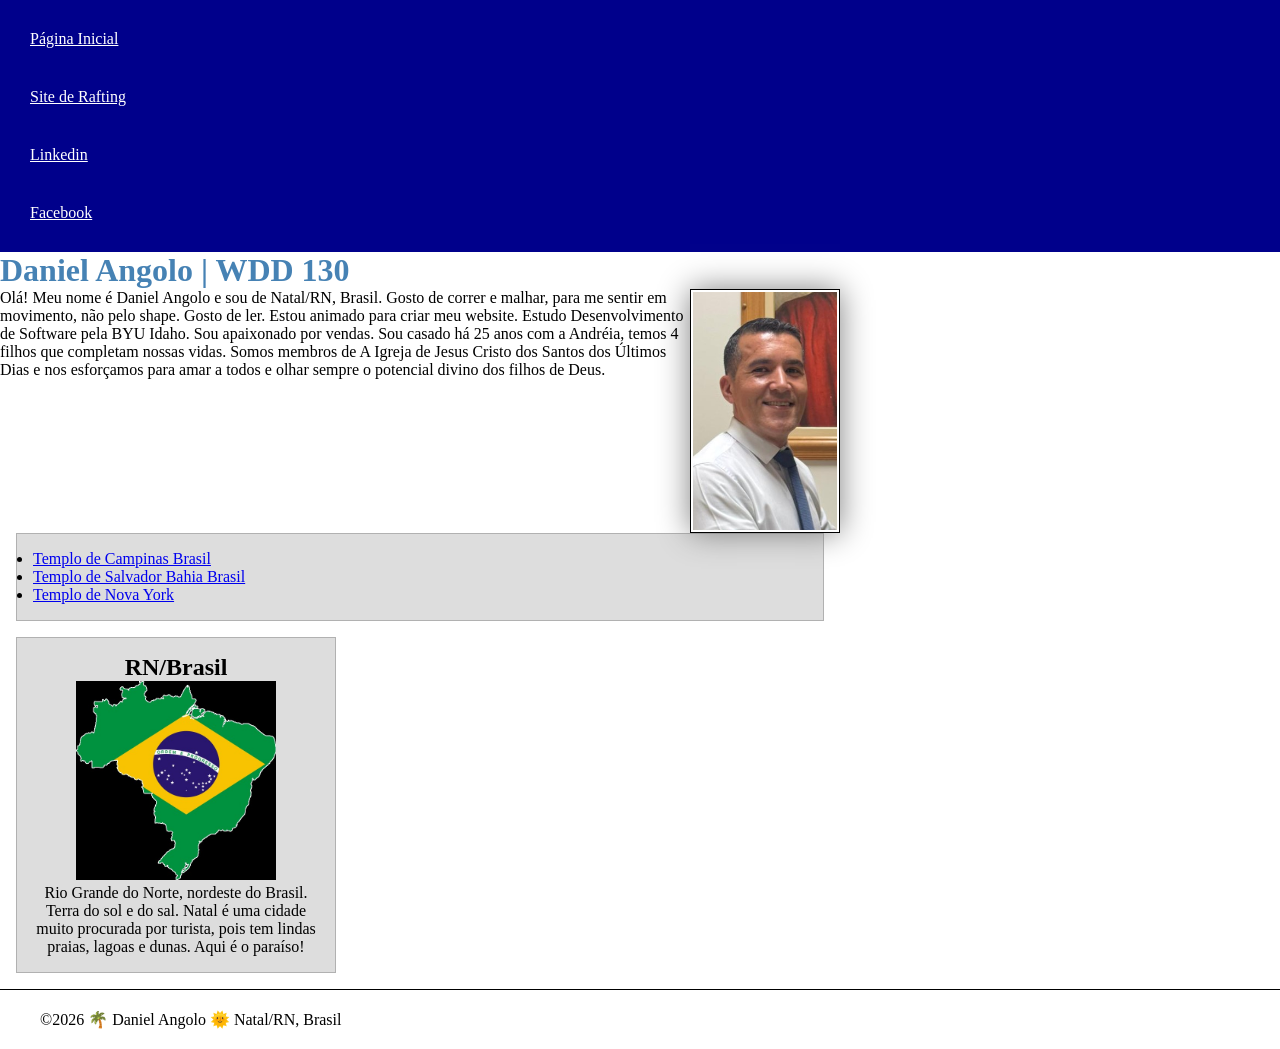
<file: index.html>
<!DOCTYPE html>
<html lang="pt-br">

<head>
    <meta charset="UTF-8">
    <meta name="viewport" content="width=device-width, initial-scale=1.0">
    <title>Daniel Angolo | WDD 130</title>
    <meta name="description"
      content="Site com meu progresso de aprendizado html e css. Atualizado conforme aprendo novos conteúdos.">
    <meta name="author" content="Daniel Angolo">
    <link rel="stylesheet" href="estilos/estilos.css">
</head>

<body>
    <header>
        <nav>
            <a href="#">Página Inicial</a>
            <a href="wwr/">Site de Rafting</a>
            <a href="https://www.linkedin.com/in/daniel-angolo">Linkedin</a>
            <a href="https://www.facebook.com">Facebook</a>
        </nav>
    </header>
    <main>
        <h1>Daniel Angolo | WDD 130</h1>
        <img src="imagens/perfil.jpg" alt="Olá, meu nome é Daniel Angolo" width="200">
        <p>Olá! Meu nome é Daniel Angolo e sou de Natal/RN, Brasil. Gosto de correr e malhar,
            para me sentir em movimento, não pelo shape. Gosto de ler. Estou animado para criar
            meu website.
            Estudo Desenvolvimento de Software pela BYU Idaho. Sou apaixonado por vendas.
            Sou casado há 25 anos com a Andréia, temos 4 filhos que completam nossas vidas. Somos
            membros de A Igreja de Jesus Cristo dos Santos dos Últimos Dias e nos esforçamos para
            amar a todos e olhar sempre o potencial divino dos filhos de Deus.
        </p>
        <ul class="caixa">
            <li><a href="https://www.churchofjesuschrist.org/temples/details/campinas-brazil-temple?lang=por"
                  target="_blank">Templo de Campinas Brasil</a>
            </li>
            <li><a href="https://www.churchofjesuschrist.org/temples/details/salvador-brazil-temple?lang=por"
                  target="_blank">Templo de Salvador Bahia Brasil</a>
            </li>
            <li><a href="https://www.churchofjesuschrist.org/temples/details/manhattan-new-york-temple?lang=por"
                  target="_blank">Templo de Nova York</a>
            </li>
        </ul>
    </main>
    <aside class="caixa">
        <h2>RN/Brasil</h2>
        <img src="imagens/mapa-do-brasil.jpg" alt="">
        <p>Rio Grande do Norte, nordeste do Brasil. Terra do sol e do sal. Natal é uma cidade muito
            procurada por turista, pois tem lindas praias, lagoas e dunas. Aqui é o paraíso!</p>
    </aside>
    <footer>
        <p>&copy;2026 🌴 Daniel Angolo 🌞 Natal/RN, Brasil</p>
    </footer>
</body>

</html>
</file>
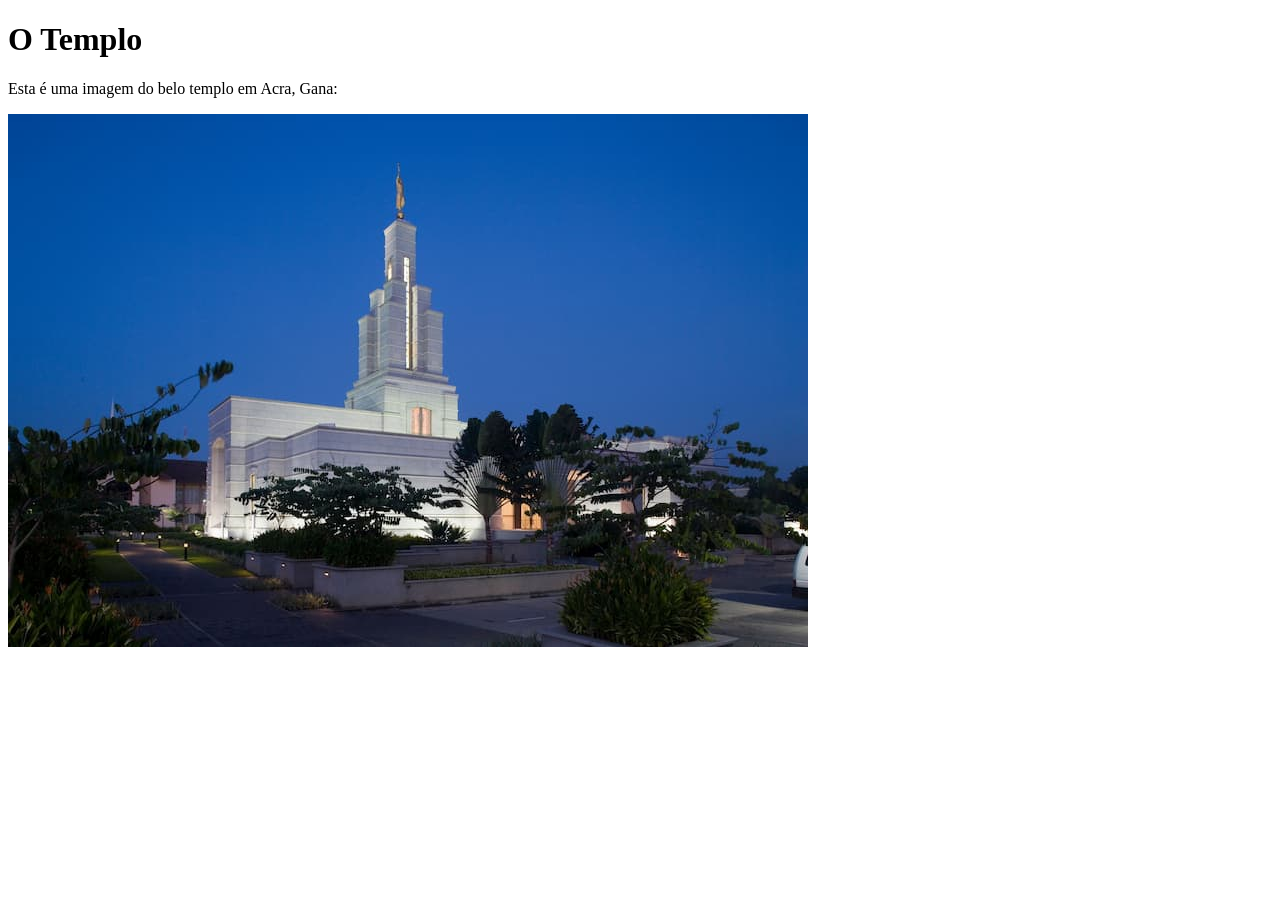
<file: semana01/imagens.html>
<!DOCTYPE html>
<html lang="pt-br">

<head>
    <meta charset="UTF-8">
    <meta name="viewport" content="width=device-width, initial-scale=1.0">
    <title>Imagem do Templo</title>
</head>

<body>
    <h1>O Templo</h1>
    <p>Esta é uma imagem do belo templo em Acra, Gana:</p>
    <img src="imagens/templo-pequeno.jpg" alt="O Templo de Acra, Gana">

</body>

</html>
</file>
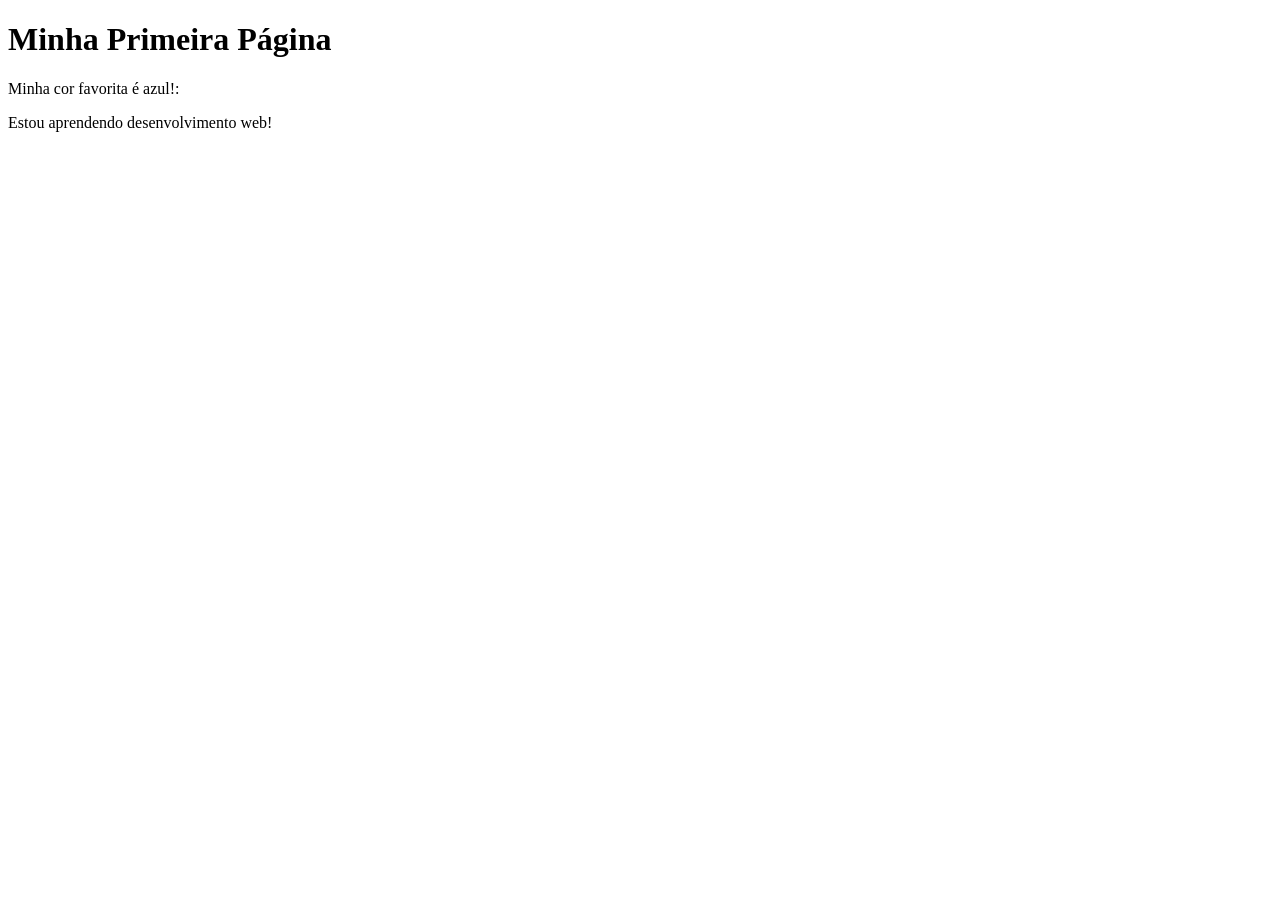
<file: semana01/primeira-pagina.html>
<!DOCTYPE html>
<html lang="pt-br">
<head>
    <meta charset="UTF-8">
    <meta name="viewport" content="width=device-width, initial-scale=1.0">
    <title>Minha Primeira Página</title>
</head>
<body>
    <h1>Minha Primeira Página</h1>
    <p>Minha cor favorita é azul!: </p>
    <p>Estou aprendendo desenvolvimento web! </p>
</body>
</html>
</file>
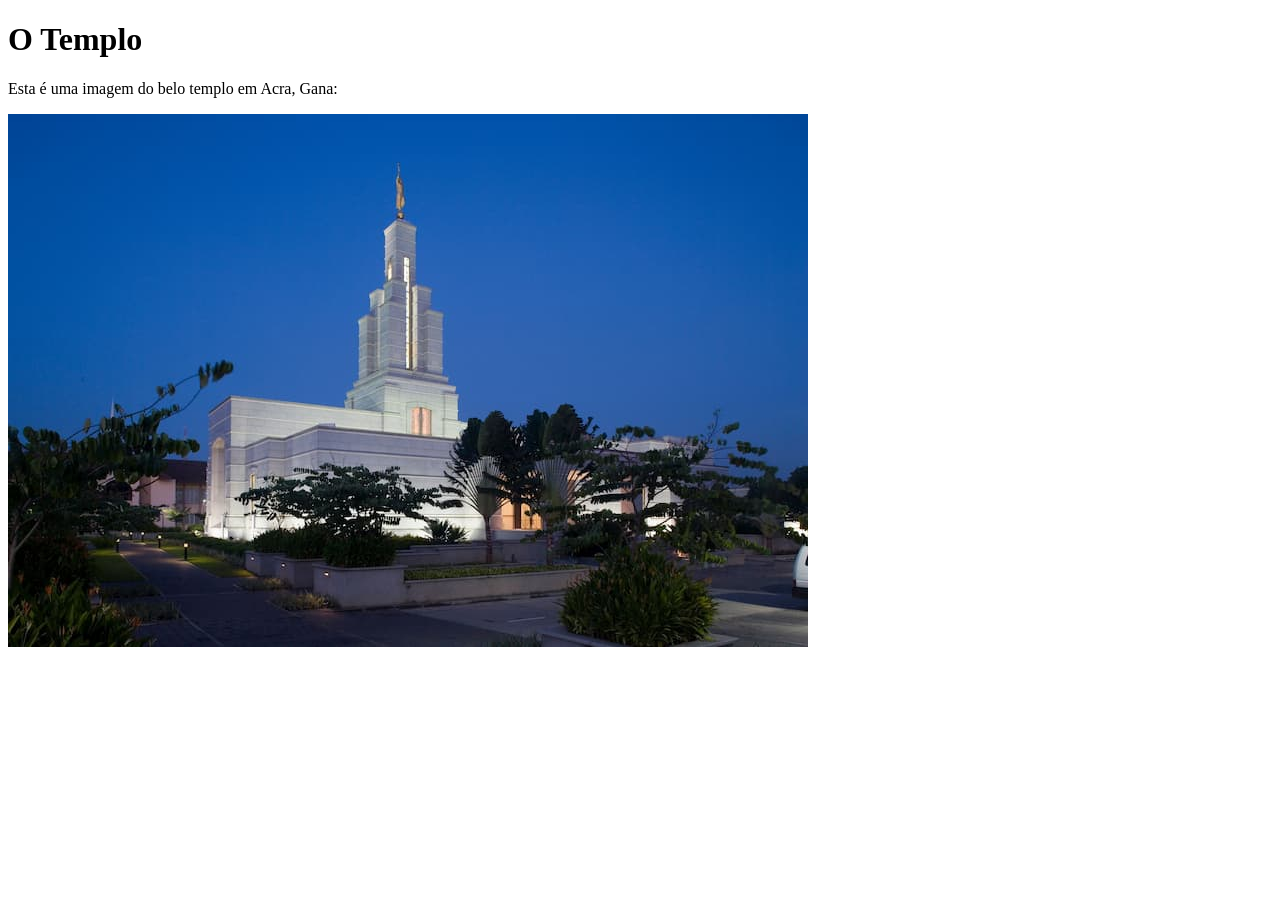
<file: semana01/solucao-imagens.html>
<!DOCTYPE html>
<html lang="pt-br">
<head>
    <meta charset="UTF-8">
    <meta name="viewport" content="width=device-width, initial-scale=1.0">
    <title>Imagem do Templo</title>
</head>
<body>
    <h1>O Templo</h1>
    <p>Esta é uma imagem do belo templo em Acra, Gana:</p>
    <img src="imagens/templo-pequeno.jpg" alt="Templo de Acra, Gana">

</body>
</html>
</file>
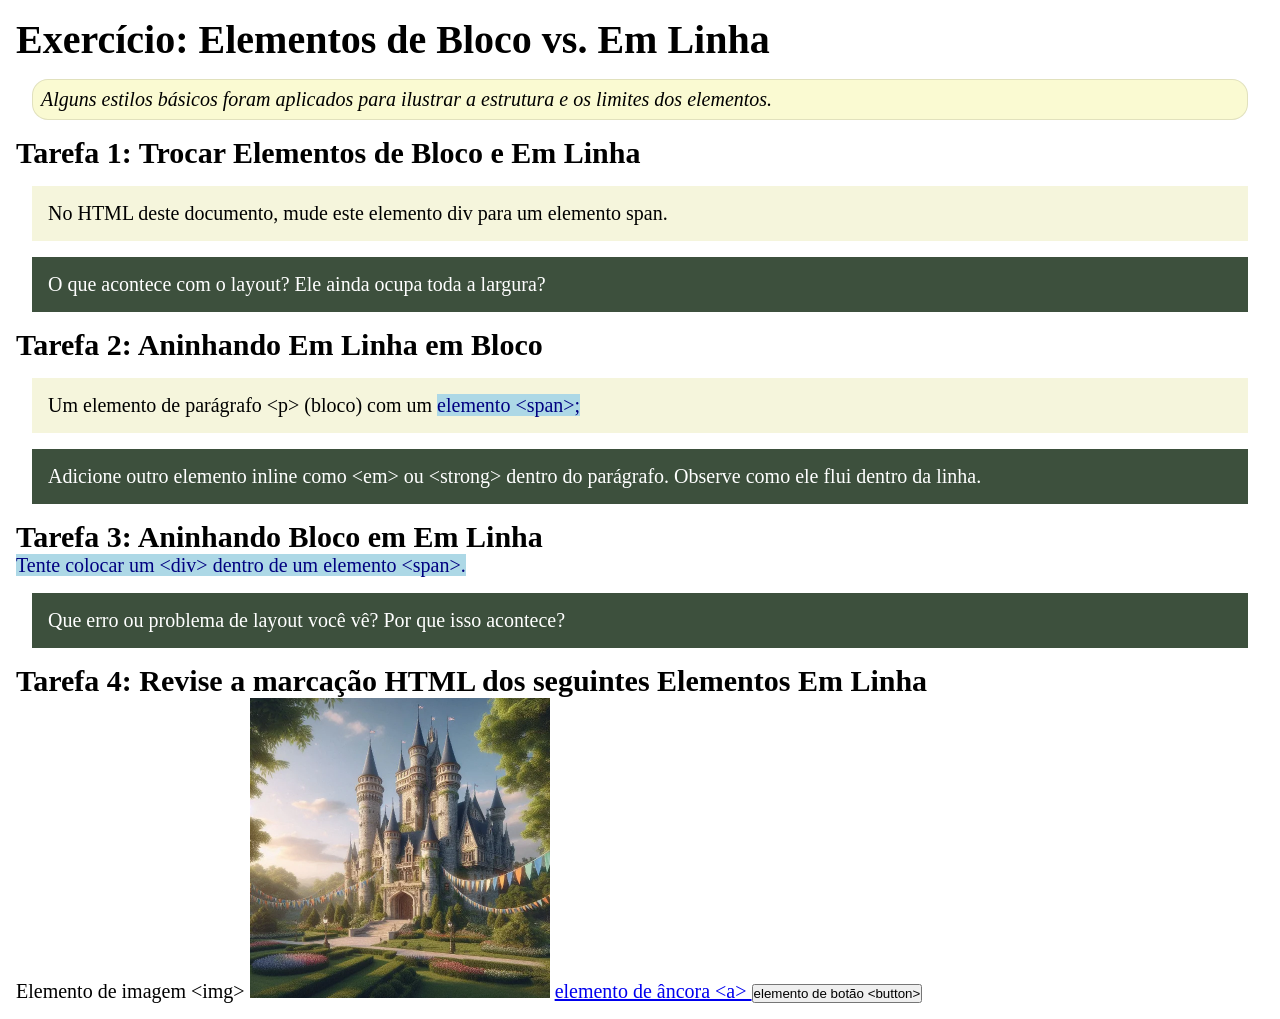
<file: semana02/bloco-vs-inline.html>
<!DOCTYPE html>
<html lang="pt-br">

<head>
    <meta charset="UTF-8">
    <meta name="viewport" content="width=device-width, initial-scale=1.0">
    <title>Exercício: Elementos de Bloco vs. Inline</title>
    <link rel="stylesheet" href="estilos/bloco-vs-inline.css">
</head>

<body>
    <main>
        <h1>Exercício: Elementos de Bloco vs. Em Linha</h1>
        <p class="note">Alguns estilos básicos foram aplicados para ilustrar a estrutura e os limites dos elementos.</p>

        <h2>Tarefa 1: Trocar Elementos de Bloco e Em Linha</h2>
        <div>No HTML deste documento, mude este elemento div para um elemento span.</div>

        <p class="question">O que acontece com o layout? Ele ainda ocupa toda a largura?</p>

        <h2>Tarefa 2: Aninhando Em Linha em Bloco</h2>
        <p>Um elemento de parágrafo &lt;p&gt; (bloco) com um <span>elemento &lt;span&gt;;</span></p>
        <p class="question">Adicione outro elemento inline como &lt;em&gt; ou &lt;strong&gt; dentro do parágrafo.
            Observe como ele flui dentro da linha.</p>

        <h2>Tarefa 3: Aninhando Bloco em Em Linha</h2>
        <span>Tente colocar um &lt;div&gt; dentro de um elemento &lt;span&gt;.</span>
        <p class="question">Que erro ou problema de layout você vê? Por que isso acontece?</p>


        <h2>Tarefa 4: Revise a marcação HTML dos seguintes Elementos Em Linha</h2>
        Elemento de imagem &lt;img&gt;
        <img src="imagens/castelo.webp" alt="imagem (imagens estão em linha)" width="300" height="300">
        <a href="https://churchofjesuschrist.org">elemento de âncora &lt;a&gt; </a>
        <button type="button">elemento de botão &lt;button&gt;</button>
    </main>
</body>

</html>
</file>
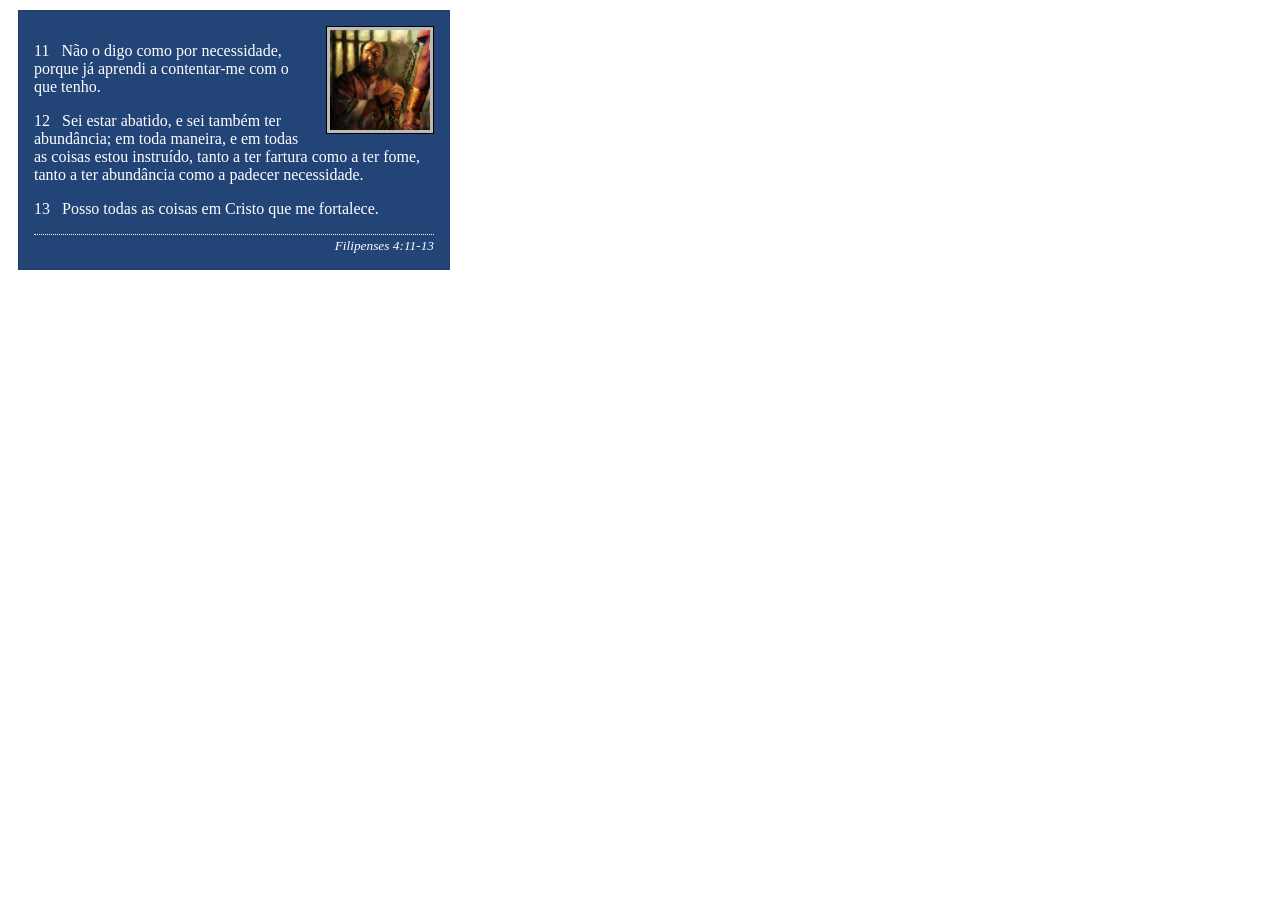
<file: semana02/box-model-solucao.html>
<!DOCTYPE html>
<html lang="pt-br">

<head>
    <meta charset="UTF-8">
    <meta name="viewport" content="width=device-width, initial-scale=1.0">
    <title>Atividade de Box Model</title>
    <link rel="stylesheet" href="estilos/box-model-solucao.css">
</head>

<body>
    <main>
        <div class="callout">
            <img src="imagens/apostolo-paulo-preso.webp" alt="Apóstolo Paulo - Preso em Roma" width="200" height="200">
            <blockquote>
                <p>11 &nbsp; Não o digo como por necessidade, porque já aprendi a contentar-me com o que tenho.</p>
                <p>12 &nbsp; Sei estar abatido, e sei também ter abundância; em toda maneira, e em todas as coisas estou
                    instruído, tanto a ter fartura como a ter fome, tanto a ter abundância como a padecer necessidade.
                </p>
                <p>13 &nbsp; Posso todas as coisas em Cristo que me fortalece.</p>
            </blockquote>
            <cite>Filipenses 4:11-13</cite>
        </div>
    </main>
</body>

</html>
</file>
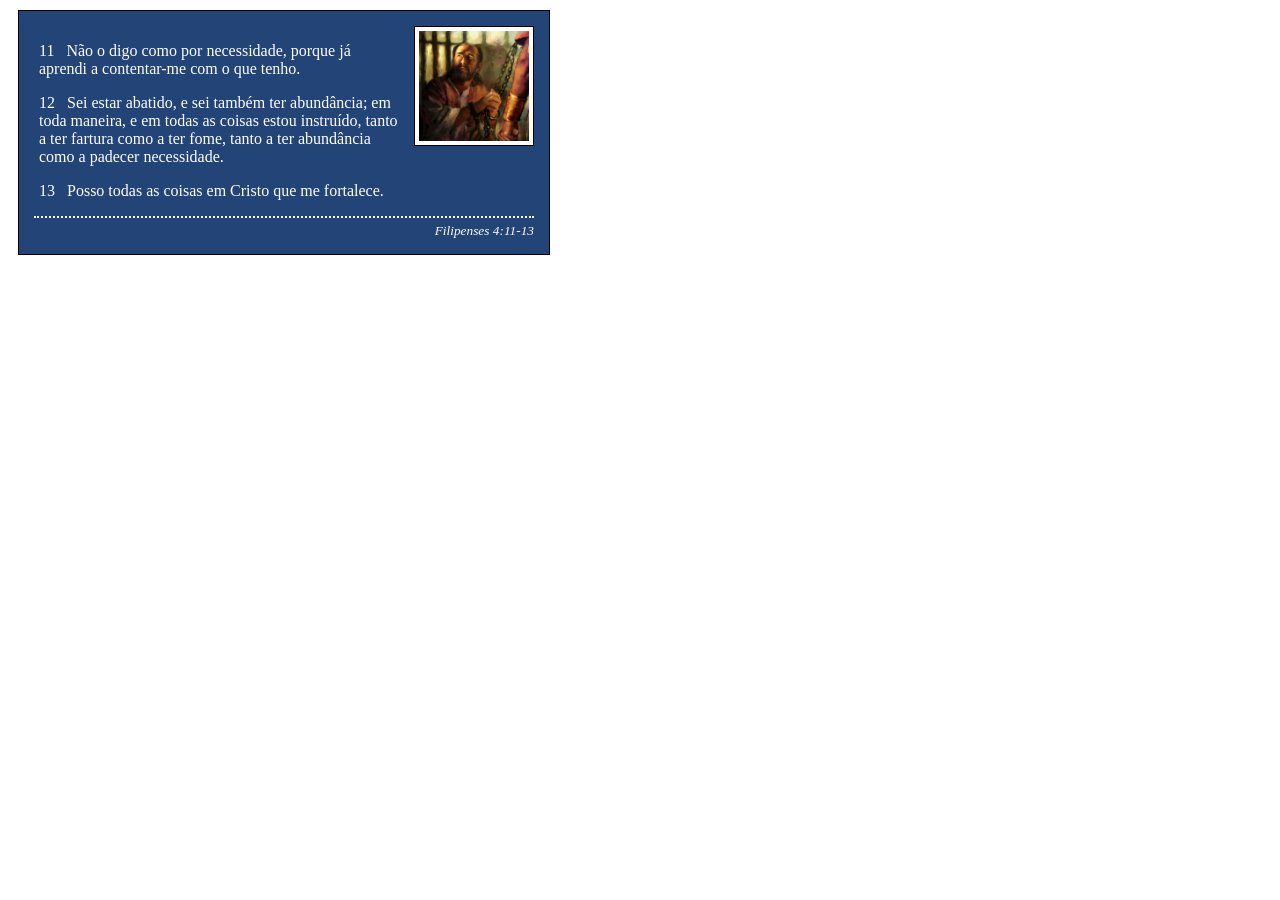
<file: semana02/box-model.html>
<!DOCTYPE html>
<html lang="pt-br">

<head>
    <meta charset="UTF-8">
    <meta name="viewport" content="width=device-width, initial-scale=1.0">
    <title>Atividade de Box Model</title>
    <link rel="stylesheet" href="estilos/box-model.css">
</head>

<body>
    <main>
        <div class="callout">
            <img src="imagens/apostolo-paulo-preso.webp" alt="Apóstolo Paulo - Preso em Roma"
              width="200" height="200">
            <blockquote>
                <p>11 &nbsp; Não o digo como por necessidade, porque já aprendi a contentar-me com o
                    que tenho.</p>
                <p>12 &nbsp; Sei estar abatido, e sei também ter abundância; em toda maneira, e em
                    todas as coisas estou instruído, tanto a ter fartura como a ter fome, tanto a
                    ter abundância como a padecer necessidade.</p>
                <p>13 &nbsp; Posso todas as coisas em Cristo que me fortalece.</p>
            </blockquote>
            <cite>Filipenses 4:11-13</cite>
        </div>
    </main>
</body>

</html>
</file>
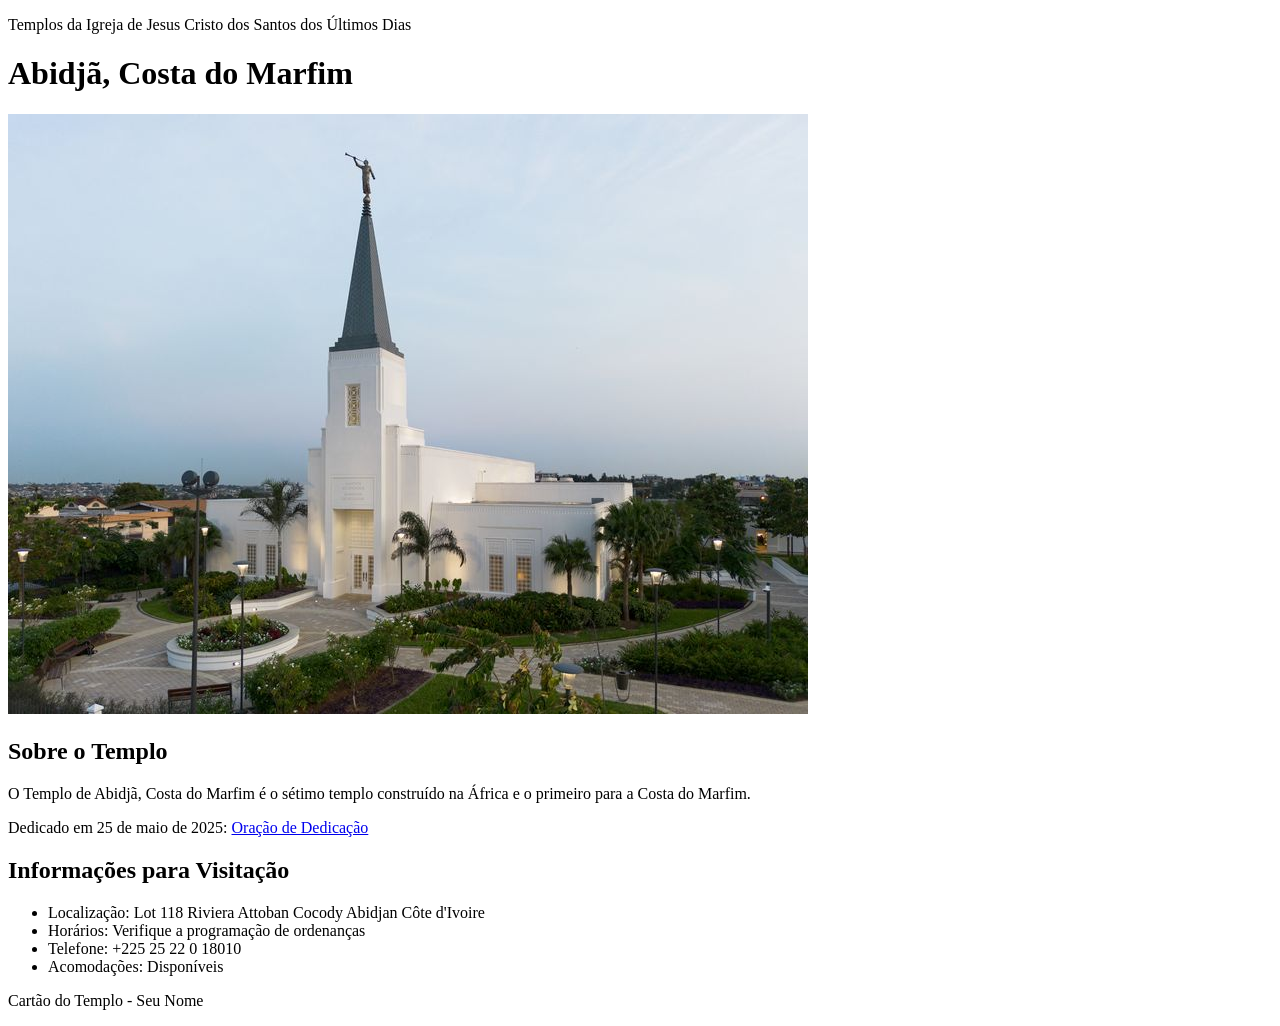
<file: semana02/templo.html>
<!DOCTYPE html>
<html lang="pt-br">

<head>
    <meta charset="UTF-8">
    <meta name="viewport" content="width=device-width, initial-scale=1.0">
    <title>Cartão do Templo - Abidjã, Costa do Marfim</title>
</head>

<body>
    <header>
        <p>Templos da Igreja de Jesus Cristo dos Santos dos Últimos Dias</p>
    </header>
    <main>
        <h1>Abidjã, Costa do Marfim</h1>
        <picture>
            <img src="imagens/abidja-costa-do-marfim.jpeg" alt="Templo de Abidjã, Costa do Marfim">
        </picture>
        <section>
            <h2>Sobre o Templo</h2>
            <p>O Templo de Abidjã, Costa do Marfim é o sétimo templo construído na África e o primeiro para a Costa do Marfim.</p>
            <p>Dedicado em 25 de maio de 2025: <a
                    href="https://www.churchofjesuschrist.org/temples/dedicatory-prayer/abidjan-ivory-coast-temple/2025-05-25?lang=eng"
                    target="_blank" rel="noopener noreferrer">Oração de Dedicação</a></p>
        </section>
        <section>
            <h2>Informações para Visitação</h2>
            <ul>
                <li>Localização: Lot 118 Riviera Attoban Cocody Abidjan Côte d'Ivoire</li>
                <li>Horários: Verifique a programação de ordenanças</li>
                <li>Telefone: +225 25 22 0 18010</li>
                <li>Acomodações: Disponíveis</li>
            </ul>
        </section>
    </main>
    <footer>
        <p>Cartão do Templo - Seu Nome</p>
    </footer>
</body>

</html>
</file>
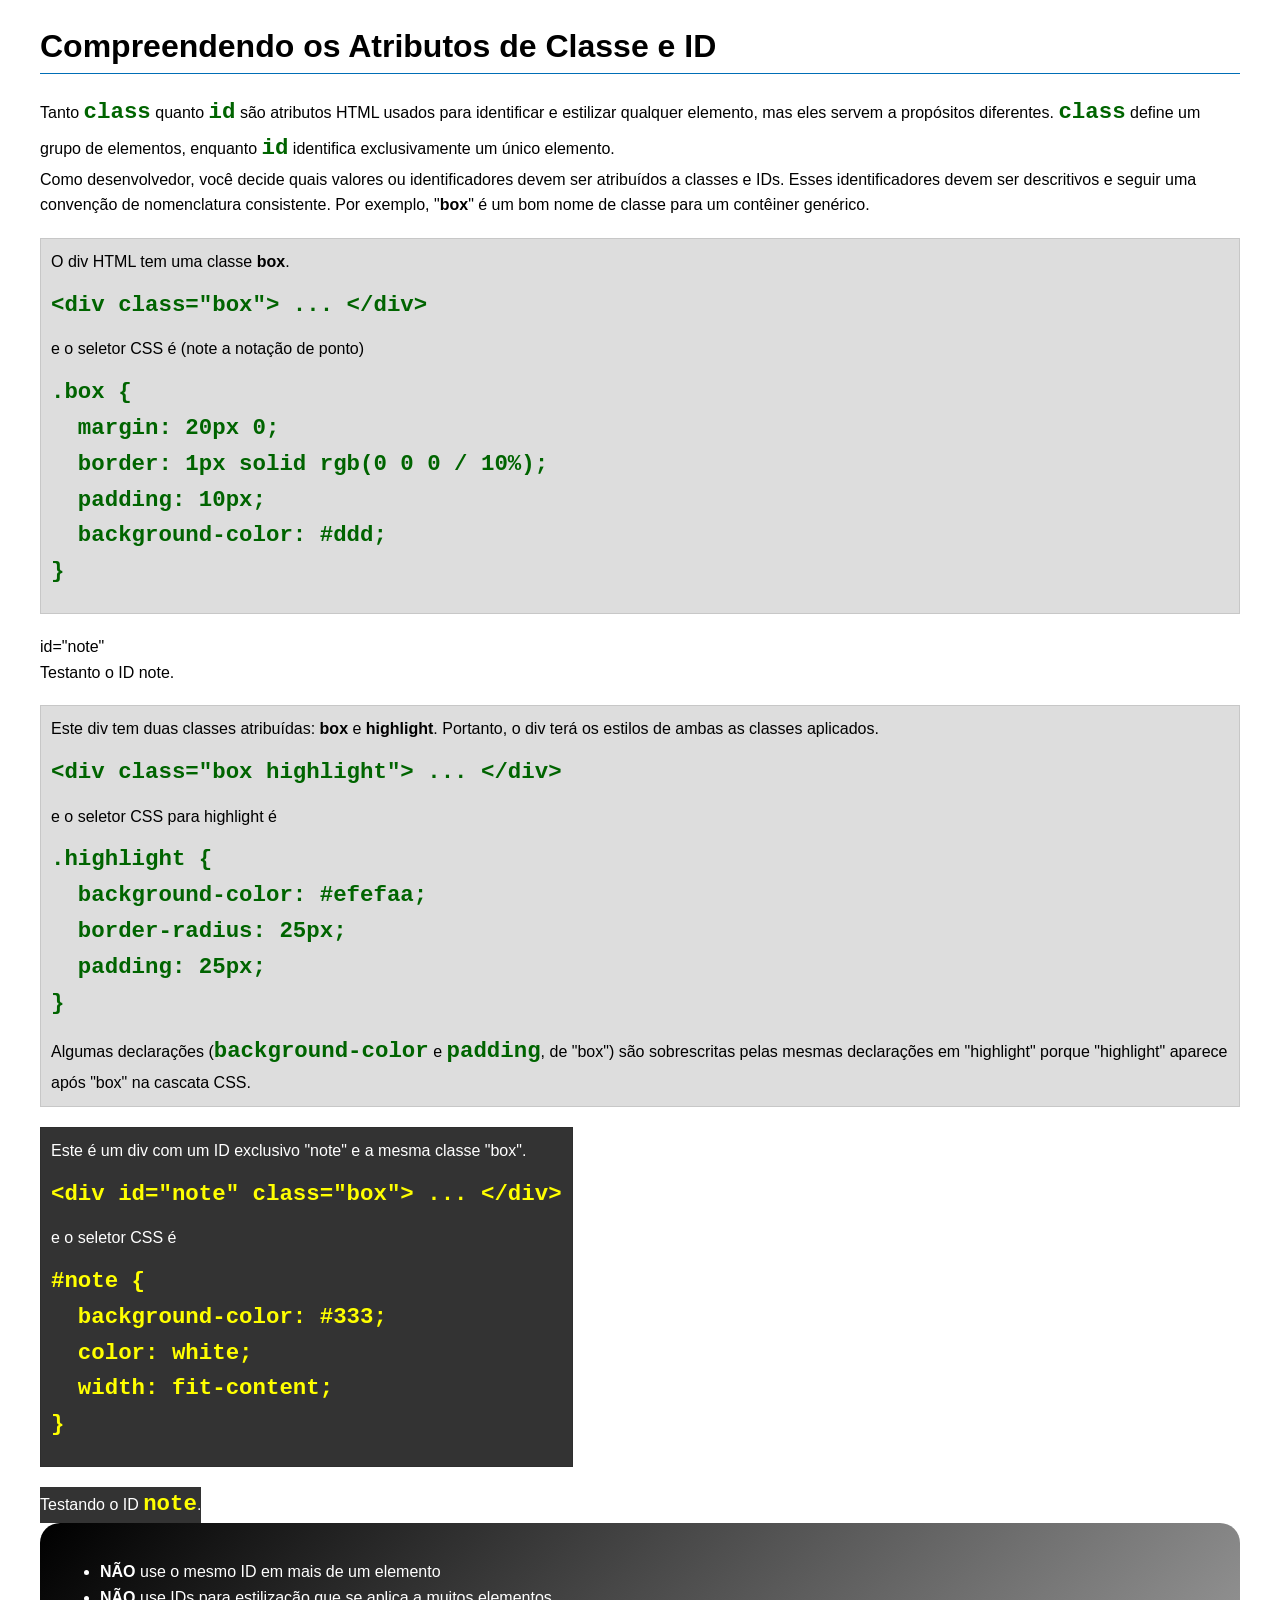
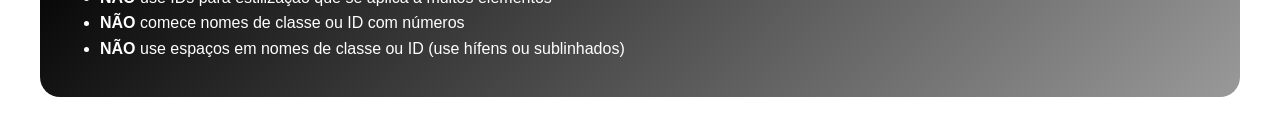
<file: semana03/classe-e-id.html>
<!DOCTYPE html>
<html lang="pt-br">

<head>
    <meta charset="UTF-8">
    <meta name="viewport" content="width=device-width, initial-scale=1.0">
    <title>Atributos de Classe vs ID</title>
    <link rel="stylesheet" href="estilos/classe-e-id.css">
</head>

<body>
    <h1>Compreendendo os Atributos de Classe e ID</h1>
    <p>Tanto <code>class</code> quanto <code>id</code> são atributos HTML usados para identificar e estilizar qualquer
        elemento, mas eles servem a propósitos diferentes. <code>class</code> define um grupo de elementos, enquanto
        <code>id</code> identifica exclusivamente um único elemento.
    </p>
    <p>Como desenvolvedor, você decide quais valores ou identificadores devem ser atribuídos a classes e IDs. Esses
        identificadores devem ser descritivos e seguir uma convenção de nomenclatura consistente. Por exemplo,
        "<strong>box</strong>" é um bom nome de classe para um contêiner genérico.</p>
    <div class="box">
        <p>O div HTML tem uma classe <strong>box</strong>.</p>
        <pre><code class="html">&lt;div class="box"&gt; ... &lt;/div&gt;</code></pre>
        e o seletor CSS é (note a notação de ponto)
        <pre><code class="css">.box {
  margin: 20px 0;
  border: 1px solid rgb(0 0 0 / 10%);
  padding: 10px;
  background-color: #ddd; 
}</code></pre>
    </div>
    <div> id="note"
        <p>Testanto o ID note.</p>
    </div>


    <div class="box">
        <p>Este div tem duas classes atribuídas: <strong>box</strong> e <strong>highlight</strong>. Portanto, o div terá
            os estilos de ambas as classes aplicados.</p>
        <pre><code class="html">&lt;div class="box highlight"&gt; ... &lt;/div&gt;</code></pre>
        e o seletor CSS para highlight é
        <pre><code class="css">.highlight {
  background-color: #efefaa;
  border-radius: 25px;
  padding: 25px;
}</code></pre>
        <p>Algumas declarações (<code>background-color</code> e <code>padding</code>, de "box") são sobrescritas pelas
            mesmas declarações em "highlight" porque "highlight" aparece após "box" na cascata CSS.</p>
    </div>

    <div id="note" class="box">
        <p>Este é um div com um ID exclusivo "note" e a mesma classe "box".</p>
        <pre><code class="html">&lt;div id="note" class="box"&gt; ... &lt;/div&gt;</code></pre>
        e o seletor CSS é
        <pre><code class="css">#note {
  background-color: #333;
  color: white;
  width: fit-content;
}</code></pre>
    </div>

    <div id="note">
        <p>Testando o ID <code>note</code>.</p>
    </div>

    <section id="melhor-pratica">
        <ul>
            <li><strong>NÃO</strong> use o mesmo ID em mais de um elemento</li>
            <li><strong>NÃO</strong> use IDs para estilização que se aplica a muitos elementos</li>
            <li><strong>NÃO</strong> comece nomes de classe ou ID com números</li>
            <li><strong>NÃO</strong> use espaços em nomes de classe ou ID (use hífens ou sublinhados)</li>
        </ul>
    </section>

    <br>

</body>

</html>
</file>
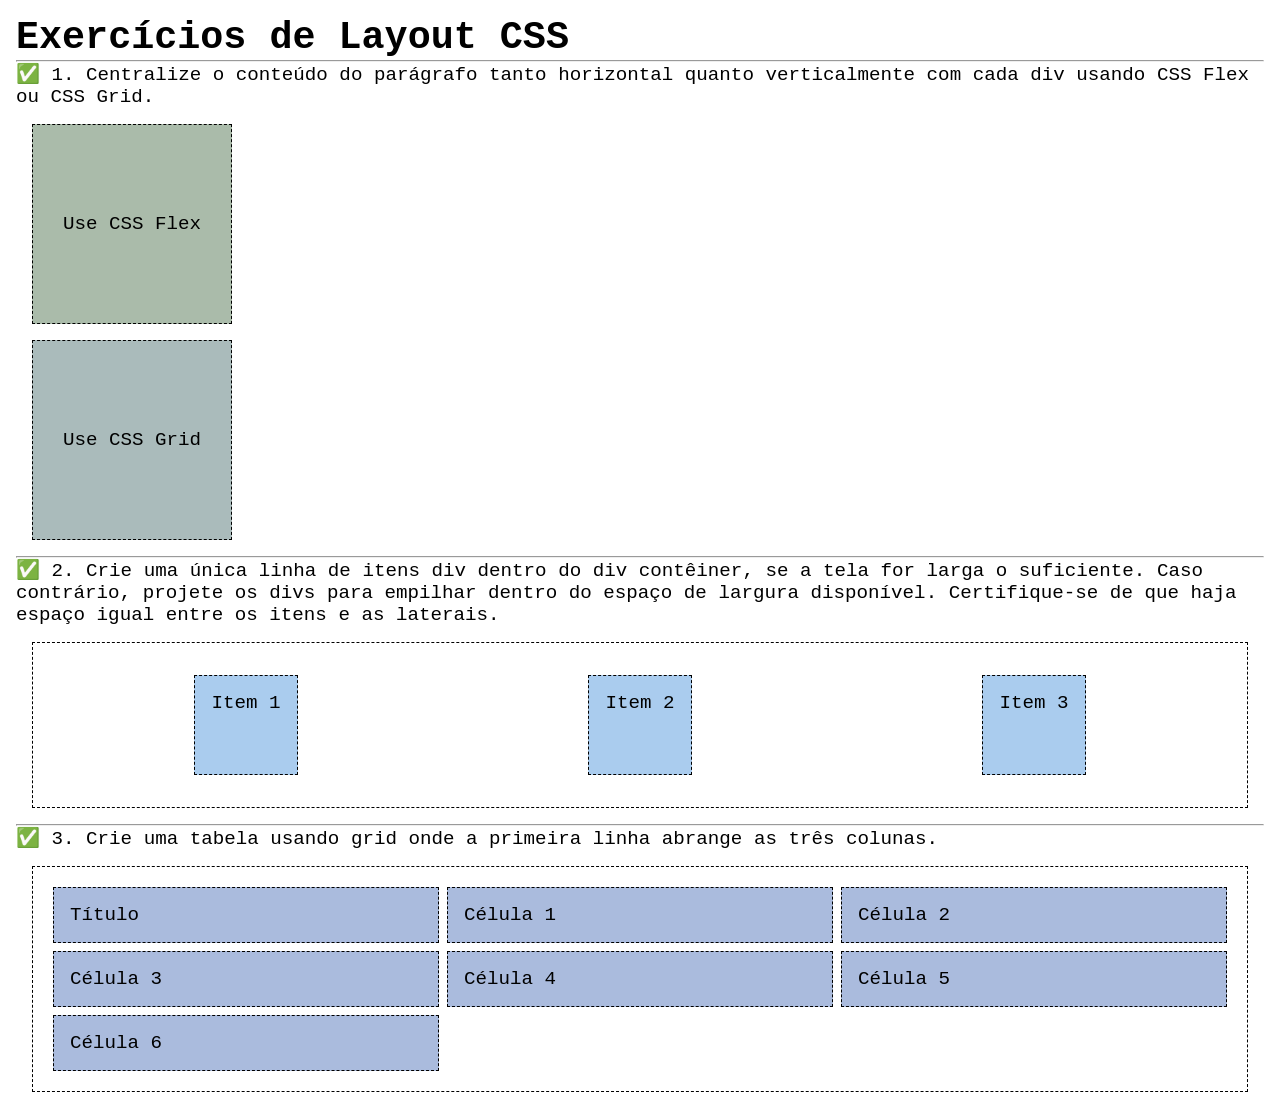
<file: semana04/exercicios-layout.html>
<!DOCTYPE html>
<html lang="pt-br">

<head>
    <meta charset="UTF-8">
    <meta name="viewport" content="width=device-width, initial-scale=1.0">
    <title>Exercícios de Layout CSS</title>
    <link rel="stylesheet" href="estilos/solucoes-dos-exercicios-de-layout.css">
</head>

<body>
    <main>
        <h1>Exercícios de Layout CSS</h1>
        <hr>
        <p>✅ 1. Centralize o conteúdo do parágrafo tanto horizontal quanto verticalmente com cada div usando CSS Flex ou
            CSS Grid.
        </p>
        <div class="one flex">
            <p>Use CSS Flex</p>
        </div>
        <div class="one grid">
            <p>Use CSS Grid</p>
        </div>
        <hr>
        <p>✅ 2. Crie uma única linha de itens div dentro do div contêiner, se a tela for larga o suficiente. Caso
            contrário, projete os
            divs para empilhar dentro do espaço de largura disponível. Certifique-se de que haja espaço igual entre os
            itens e as laterais.</p>
        <div class="container2">
            <div class="dois">
                <p>Item 1</p>
            </div>
            <div class="dois">
                <p>Item 2</p>
            </div>
            <div class="dois">
                <p>Item 3</p>
            </div>
        </div>
        <hr>
        <p>✅ 3. Crie uma tabela usando grid onde a primeira linha abrange as três colunas. </p>
        <div class="container3">
            <div class="tres colunas-3">
                <p>Título</p>
            </div>
            <div class="tres">
                <p>Célula 1</p>
            </div>
            <div class="tres">
                <p>Célula 2</p>
            </div>
            <div class="tres">
                <p>Célula 3</p>
            </div>
            <div class="tres">
                <p>Célula 4</p>
            </div>
            <div class="tres">
                <p>Célula 5</p>
            </div>
            <div class="tres">
                <p>Célula 6</p>
            </div>

        </div>
    </main>
</body>

</html>
</file>
<file: estilos/estilos.css>
* {
    margin: 0;
    padding: 0;
    box-sizing: border-box;
}

/* Seletores de Classe */
.caixa {
    margin: 1rem;
    border: 1px solid rgb(0 0 0 / 10%);
    padding: 1rem;
    background-color: #ddd;
    color: #000;
}

aside {
    width: 20cm;
    text-align: center;
}

nav {
    background-color: darkblue;
    padding: 10px;
}

nav a {
    color: white;
    display: block;
    padding: 20px;
}

h1 {
    color: steelblue;
}

main {
    max-width: 840px;
}

main img {
    float: right;
    max-width: 150px;
    height: auto;
    border: 1px solid black;
    padding: 2px;
    box-shadow: 0 0 30px gray;
}

aside {
    position: relative;
    width: 20em;
    text-align: center;
}

aside h2 {
    position: center top 10px;
}

aside img {
    width: 200px;
    height: auto;
    padding: 0;
}

p {
    padding: 0;
}

footer {
    margin-top: 1em;
    border-top: 1px solid #000;
    text-align: center;

    display: flex;
    justify-content: space-between;
    align-items: center;
    padding: 20px 40px;

}

/* Seletores de Classes */
.caixa {
    clear: both;
    margin: 1rem;
    padding: 1rem;
    border: 1px solid rgb(0 0 0 / 0.2);
    background-color: #ddd;
    color: #000;
}
</file>
<file: semana02/estilos/bloco-vs-inline.css>
* {
    margin: 0;
    padding: 0;
}

body {
    font-size: 20px;
    margin: 1rem;
}

p,
div {
    background-color: beige;
    margin: 1rem;
    padding: 1rem;
}

span {
    color: navy;
    background-color: lightblue;
}

code {
    margin: 0;
    padding: 0;
    color: green;
    font-size: 1.2rem;
}

.note {
    font-style: italic;
    background-color: lightgoldenrodyellow;
    border-radius: 1rem;
    border: 1px solid rgb(0 0 0 / 10%);
    margin: 1rem;
    padding: .5rem;
}

.question {
    background-color: #3d503d;
    color: #fff;
}
</file>
<file: semana02/estilos/box-model-solucao.css>
.callout {
    max-width: 400px;
    margin: 10px;
    border: 1px solid rgba(0, 0, 0, .1);
    padding: 15px;
    background-color: #247;
    color: #fff;
}

.callout img {
    float: right;
    margin: 0 0 10px 15px;
    border: 1px solid #000;
    padding: 3px;
    background-color: #bbb;
    width: 100px;
    height: auto;

}

blockquote {
    margin: 0;
}

cite {
    display: block;
    border-top: 1px dotted #fff;
    padding-top: 3px;
    text-align: right;
    font-size: smaller;
}
</file>
<file: semana02/estilos/box-model.css>
.callout {
    max-width: 500px;
    margin: 10px;
    border: 1px solid #000;
    padding: 15px;
    background-color: #247;
    color: #fff;
}

.callout img {
    float: right;
    margin: 0 0 15px 15px;
    border: 1px solid #000;
    padding: 4px;
    background-color: #fff;
    width: 110px;
    height: auto;

}

blockquote {
    margin: 5px;
}

cite {
    display: block;
    border-top: 2px dotted #fff;
    padding-top: 5px;
    text-align: right;
    font-size: smaller;
}
</file>
<file: semana03/estilos/classe-e-id.css>
body {
    font-family: Arial, sans-serif;
    line-height: 1.6;
    margin: 0;
    padding: 0 40px;
}

h1 {
    border-bottom: 1px solid rgb(0 110 182);
    padding-bottom: 0;
}



p {
    margin: 0;
}

code {
    color: darkgreen;
    font-weight: 700;
    font-size: 1.4rem;
}

/* Class exemplos - podem ser reutilizados */

.box {
    margin: 20px 0;
    border: 1px solid rgb(0 0 0 / 10%);
    padding: 10px;
    background-color: #ddd; /* essa é a abreviação para #dddddd */
}

.highlight {
    background-color: #efefaa;
    border-radius: 25px;
    padding: 25px;
}

/* ID exemplos - devem ser únicos */

#note {
    background-color: #333;
    color: white;
    width: fit-content;
}

#note code {
    color: yellow;
}

#melhor-pratica {
    background: linear-gradient(135deg, #000 0%, #999 100%);
    color: white;
    border-radius: 20px;
    padding: 20px
}
</file>
<file: semana04/estilos/solucoes-dos-exercicios-de-layout.css>
* {
    margin: 0;
    padding: 0;
    box-sizing: border-box;
}

body {
    margin: 1rem;
    font-family: monospace;
    font-size: 1.2rem;
}

div {
    margin: 1rem;
    border: 1px dashed;
    padding: 1rem;
}

.one {
    width: 200px;
    height: 200px;
}

.flex {
    background-color: #aba;
    display: flex;
    justify-content: center;
    align-items: center;
}

.grid {
    background-color: #abb;
    display: grid;
    place-items: center;
}

.container2 {
    display: flex;
    flex-wrap: wrap;
    justify-content: space-around;
}

.dois {
    background-color: #ace;
    height: 100px;
}

.container3 {
    display: grid;
    grid-template-columns: repeat(3, 1fr);
}

.columns-3 {
    grid-column: span 3;}

.tres {
    margin: .25rem;
    background-color: #abd;
}
</file>
